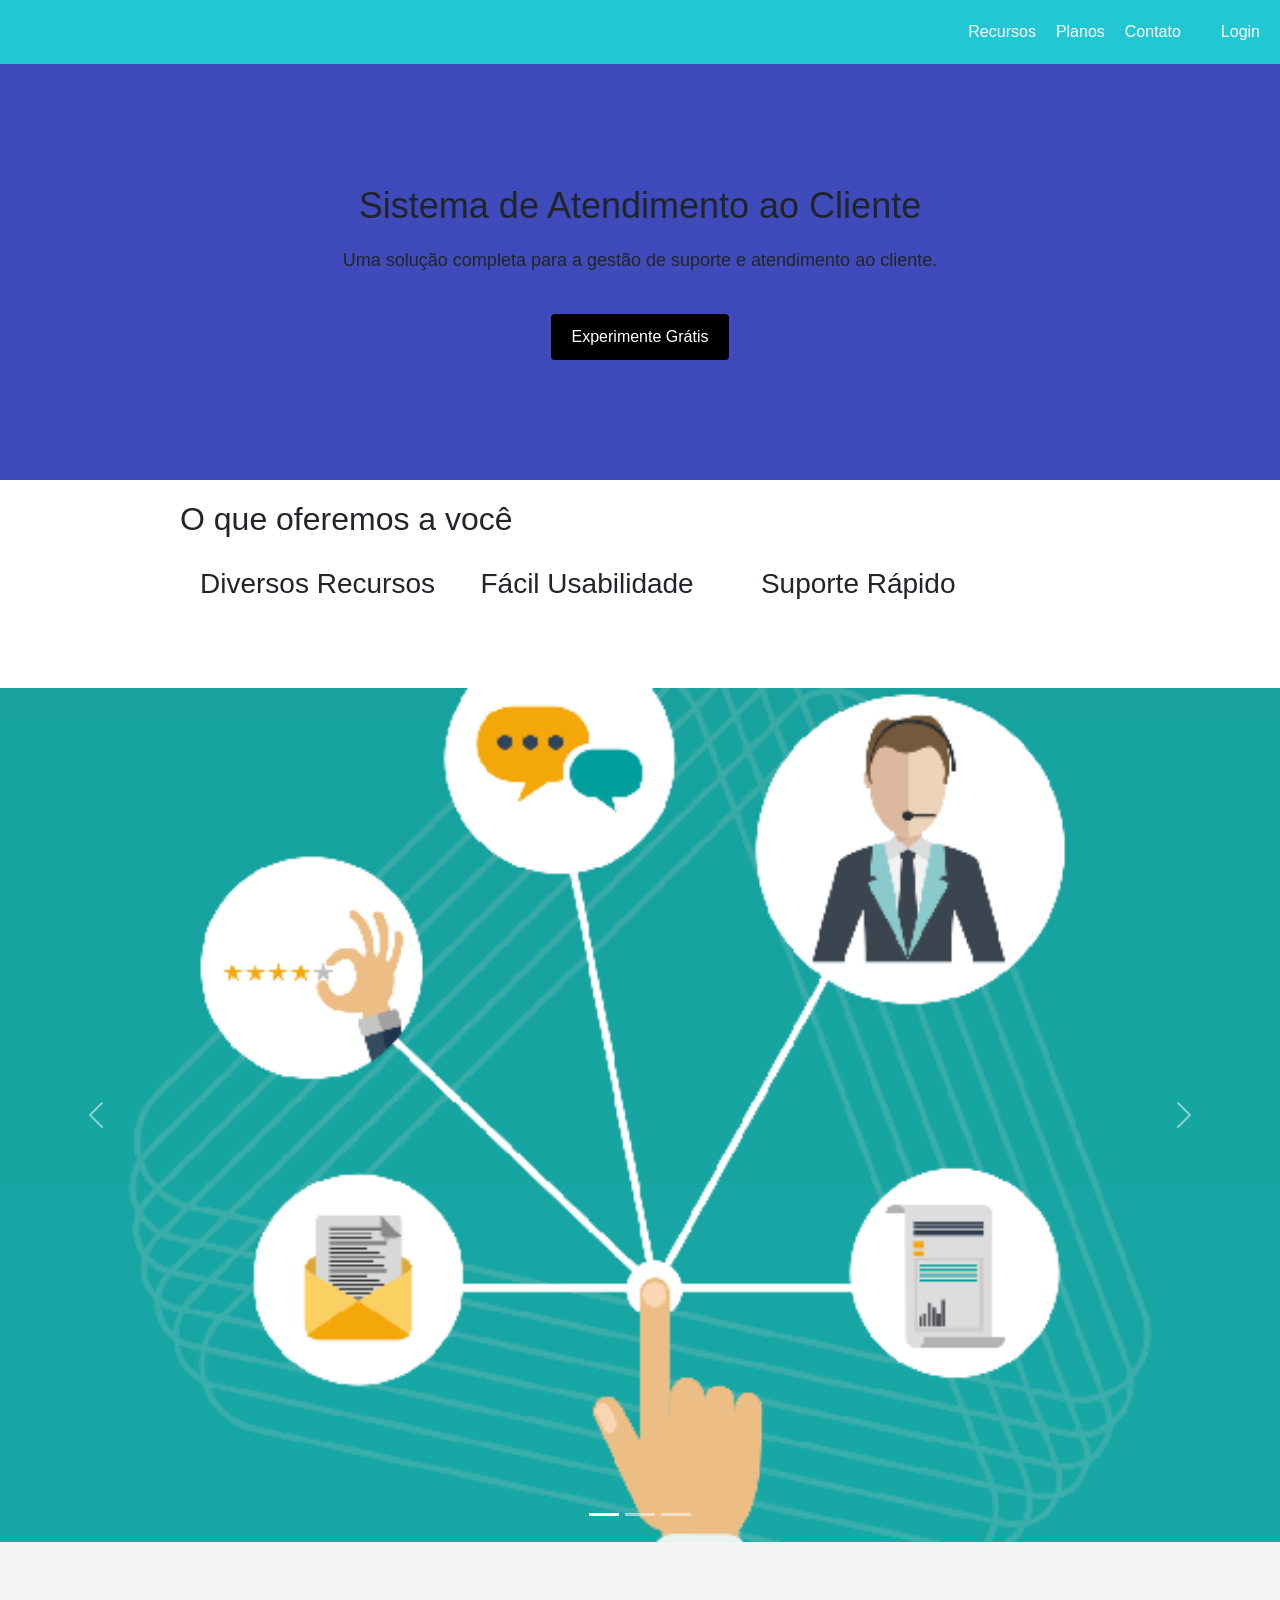
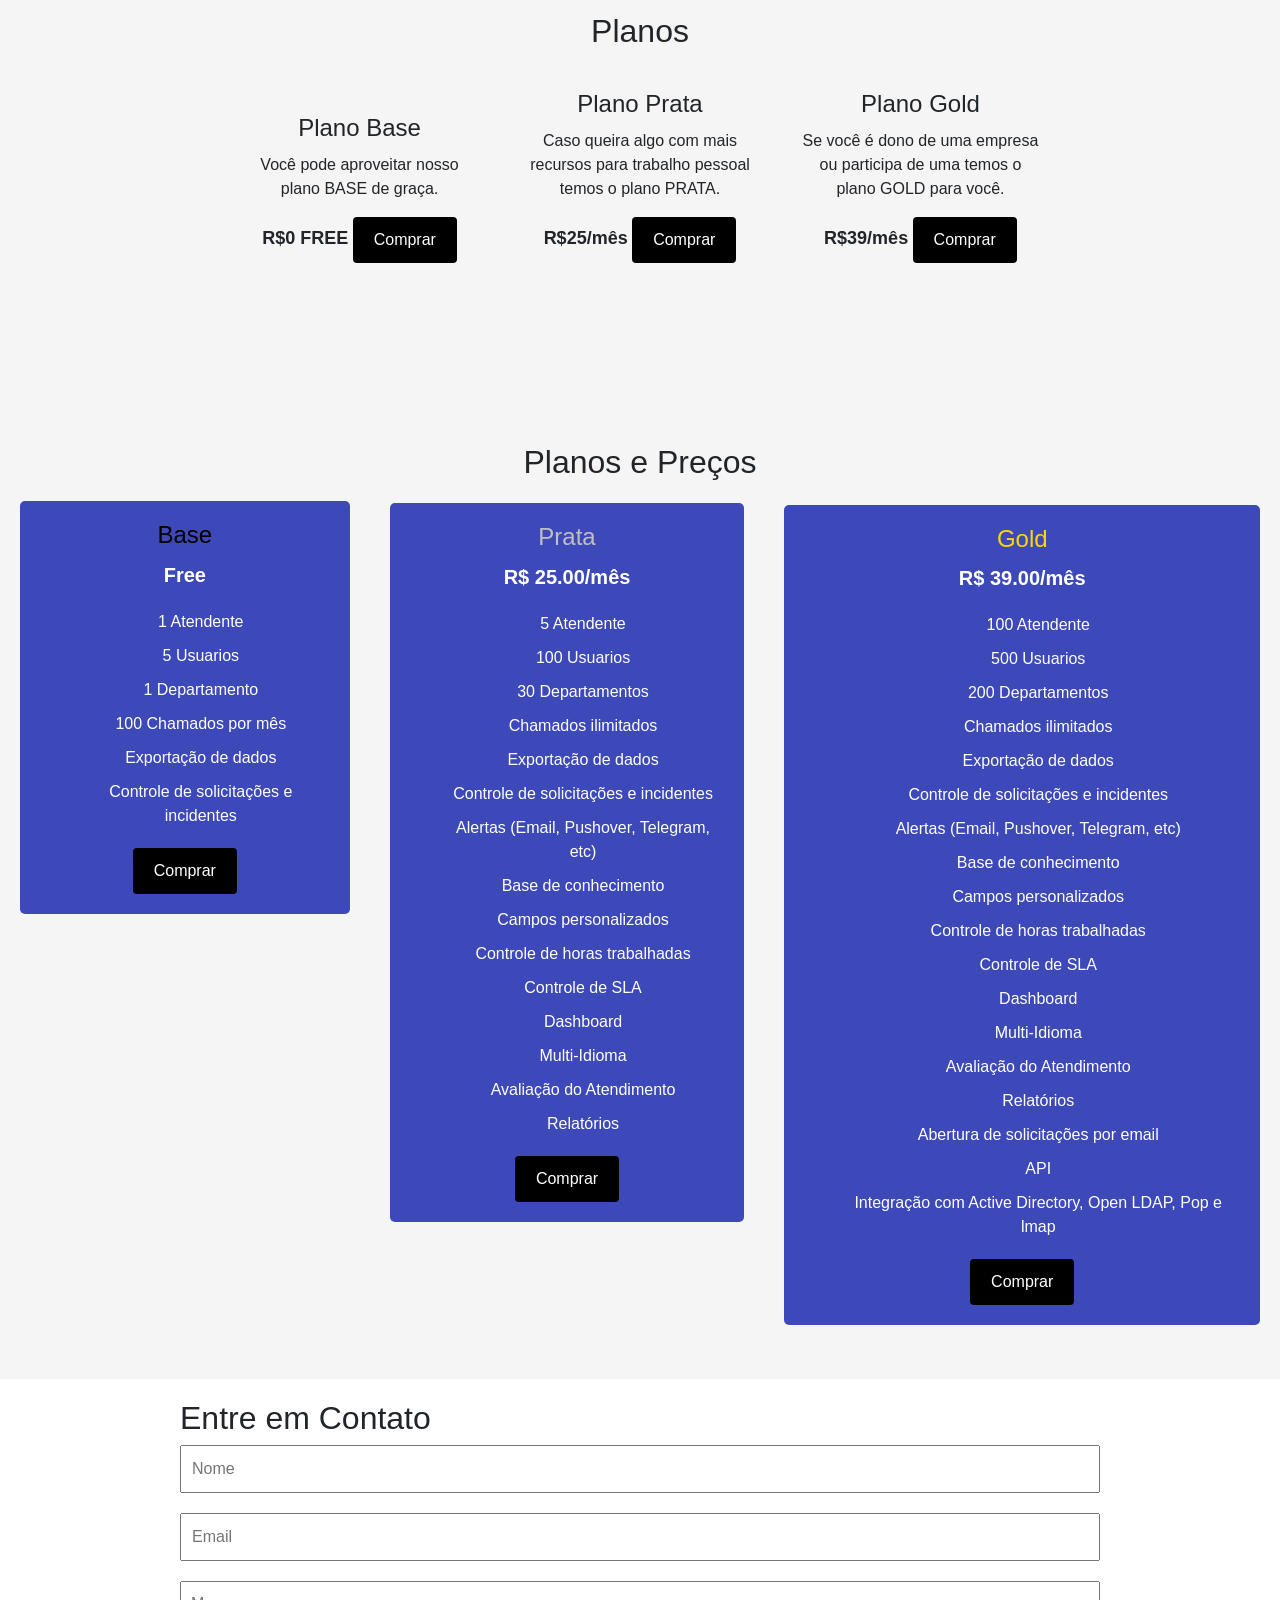
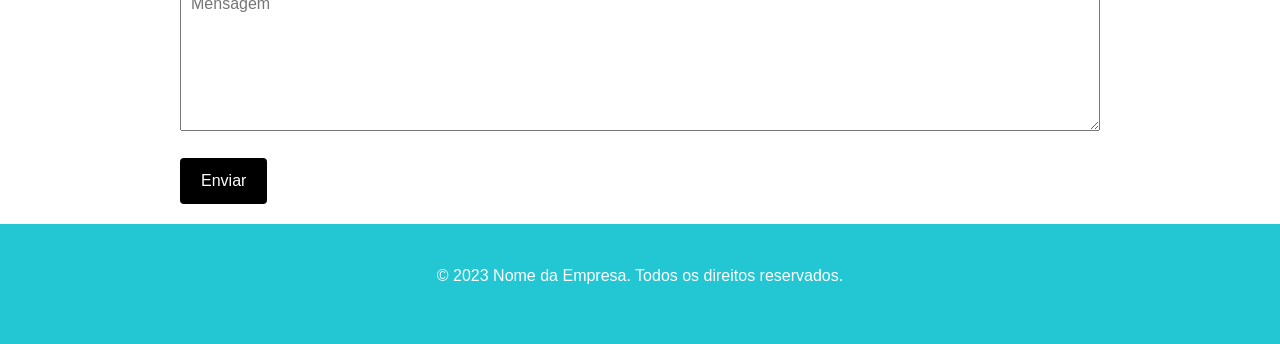
<file: index.html>
<!DOCTYPE html>
<html lang="pt">
<head>
    <meta charset="utf-8">
    <meta name="viewport" content="width=device-width, initial-scale=1">
    <link href="https://cdn.jsdelivr.net/npm/bootstrap@5.3.0/dist/css/bootstrap.min.css" rel="stylesheet" integrity="sha384-9ndCyUaIbzAi2FUVXJi0CjmCapSmO7SnpJef0486qhLnuZ2cdeRhO02iuK6FUUVM" crossorigin="anonymous">
    <title>Nome da Empresa</title>
    <link rel="stylesheet" type="text/css" href="style.css">
</head>
<body>
    <script src="https://cdn.jsdelivr.net/npm/bootstrap@5.3.0/dist/js/bootstrap.bundle.min.js" integrity="sha384-geWF76RCwLtnZ8qwWowPQNguL3RmwHVBC9FhGdlKrxdiJJigb/j/68SIy3Te4Bkz" crossorigin="anonymous"></script>
    <header>
     <nav>
      <a href="#">Recursos</a>
      <a href="#">Planos</a>
      <a href="#">Contato</a>
      <a></a>
      <a href="#">Login</a>
     </nav>
    </header>

    <section class="hero">
        <div class="container">
            <h1>Sistema de Atendimento ao Cliente</h1>
            <p>Uma solução completa para a gestão de suporte e atendimento ao cliente.</p>
            <a href="#" class="btn">Experimente Grátis</a>
        </div>
    </section>

    <section class="features">
        <div class="container">
            <h2>O que oferemos a você</h2>
            <div class="feature">

                <h3>Diversos Recursos</h3>
            </div>
            <div class="feature">

                <h3>Fácil Usabilidade</h3>
            </div>
            <div class="feature">

                <h3>Suporte Rápido</h3>

            </div>
        </div>
    </section>
    <section class= "carousel">
    <div id="carouselExampleIndicators" class="carousel slide">
        <div class="carousel-indicators">
          <button type="button" data-bs-target="#carouselExampleIndicators" data-bs-slide-to="0" class="active" aria-current="true" aria-label="Slide 1"></button>
          <button type="button" data-bs-target="#carouselExampleIndicators" data-bs-slide-to="1" aria-label="Slide 2"></button>
          <button type="button" data-bs-target="#carouselExampleIndicators" data-bs-slide-to="2" aria-label="Slide 3"></button>
        </div>
        <div class="carousel-inner">
          <div class="carousel-item active">
            <img src="img 3.png" class="d-block w-100" alt="...">
          </div>
          <div class="carousel-item">
            <img src="img 2.png" class="d-block w-100" alt="...">
          </div>
          <div class="carousel-item">
            <img src="img 1.jpg" class="d-block w-100" alt="...">
          </div>
        </div>
        <button class="carousel-control-prev" type="button" data-bs-target="#carouselExampleIndicators" data-bs-slide="prev">
          <span class="carousel-control-prev-icon" aria-hidden="true"></span>
          <span class="visually-hidden">Previous</span>
        </button>
        <button class="carousel-control-next" type="button" data-bs-target="#carouselExampleIndicators" data-bs-slide="next">
          <span class="carousel-control-next-icon" aria-hidden="true"></span>
          <span class="visually-hidden">Next</span>
        </button>
      </div>
      </section>
    <section class="pricing">
        <div class="container">
            <h2>Planos</h2>
            <div class="plan">
                <h3>Plano Base</h3>
                <p>Você pode aproveitar nosso plano BASE de graça.</p>
                <span class="price">R$0 FREE</span>
                <a href="#" class="btn">Comprar</a>
        
            </div>
            <div class="plan">
                <h3>Plano Prata</h3>
                <p>Caso queira algo com mais recursos para trabalho pessoal temos o plano PRATA.</p>
                <span class="price">R$25/mês</span>
                <a href="#" class="btn">Comprar</a>
               
            </div>
            <div class="plan">
                <h3>Plano Gold</h3>
                <p>Se você é dono de uma empresa ou participa de uma temos o plano GOLD para você.</p>
                <span class="price">R$39/mês</span>
                <a href="#" class="btn">Comprar</a>
               
                    </div>
            </div>
        </div>
    
    </section>
    <section class="pricing">
        <h2>Planos e Preços</h2>
        <div class="pricing-options">
          <div class="option base">
            <h3>Base</h3>
            <p class="price">Free</p>
            <ul>
              <li>1 Atendente</li>
              <li>5 Usuarios</li>
              <li>1 Departamento</li>
              <li>100 Chamados por mês</li>
              <li>Exportação de dados</li>
              <li>Controle de solicitações e incidentes</li>
            </ul>
            <a href="#" class="btn">Comprar</a>
          </div>
          <div class="option prata">
            <h3>Prata</h3>
            <p class="price">R$ 25.00/mês</p>
            <ul>
              <li>5 Atendente</li>
              <li>100 Usuarios</li>
              <li>30 Departamentos</li>
              <li>Chamados ilimitados</li>
              <li>Exportação de dados</li>
              <li>Controle de solicitações e incidentes</li>
              <li>Alertas (Email, Pushover, Telegram, etc)</li>
              <li>Base de conhecimento</li>
              <li>Campos personalizados</li>
              <li>Controle de horas trabalhadas</li>
              <li>Controle de SLA</li>
              <li>Dashboard</li>
              <li>Multi-Idioma</li>
              <li>Avaliação do Atendimento</li>
              <li>Relatórios</li>
            </ul>
            <a href="#" class="btn">Comprar</a>
          </div>
          <div class="option gold">
            <h3>Gold</h3>
            <p class="price">R$ 39.00/mês</p>
            <ul>
              <li>100 Atendente</li>
              <li>500 Usuarios</li>
              <li>200 Departamentos</li>
              <li>Chamados ilimitados</li>
              <li>Exportação de dados</li>
              <li>Controle de solicitações e incidentes</li>
              <li>Alertas (Email, Pushover, Telegram, etc)</li>
              <li>Base de conhecimento</li>
              <li>Campos personalizados</li>
              <li>Controle de horas trabalhadas</li>
              <li>Controle de SLA</li>
              <li>Dashboard</li>
              <li>Multi-Idioma</li>
              <li>Avaliação do Atendimento</li>
              <li>Relatórios</li>
              <li>Abertura de solicitações por email</li>
              <li>API</li>
              <li>Integração com Active Directory, Open LDAP, Pop e lmap</li>
            </ul>
            <a href="#" class="btn">Comprar</a>
          </div>
        </div>
      </section>

    <section class="contact">
        <div class="container">
            <h2>Entre em Contato</h2>
            <form>
                <input type="text" placeholder="Nome">
                <input type="email" placeholder="Email">
                <textarea placeholder="Mensagem"></textarea>
                <button type="submit" class="btn">Enviar</button>
            </form>
        </div>
    </section>

    <footer>
        <div class="container">
            <p>&copy; 2023 Nome da Empresa. Todos os direitos reservados.</p>
        </div>
    </footer>
</body>
</html>
</file>
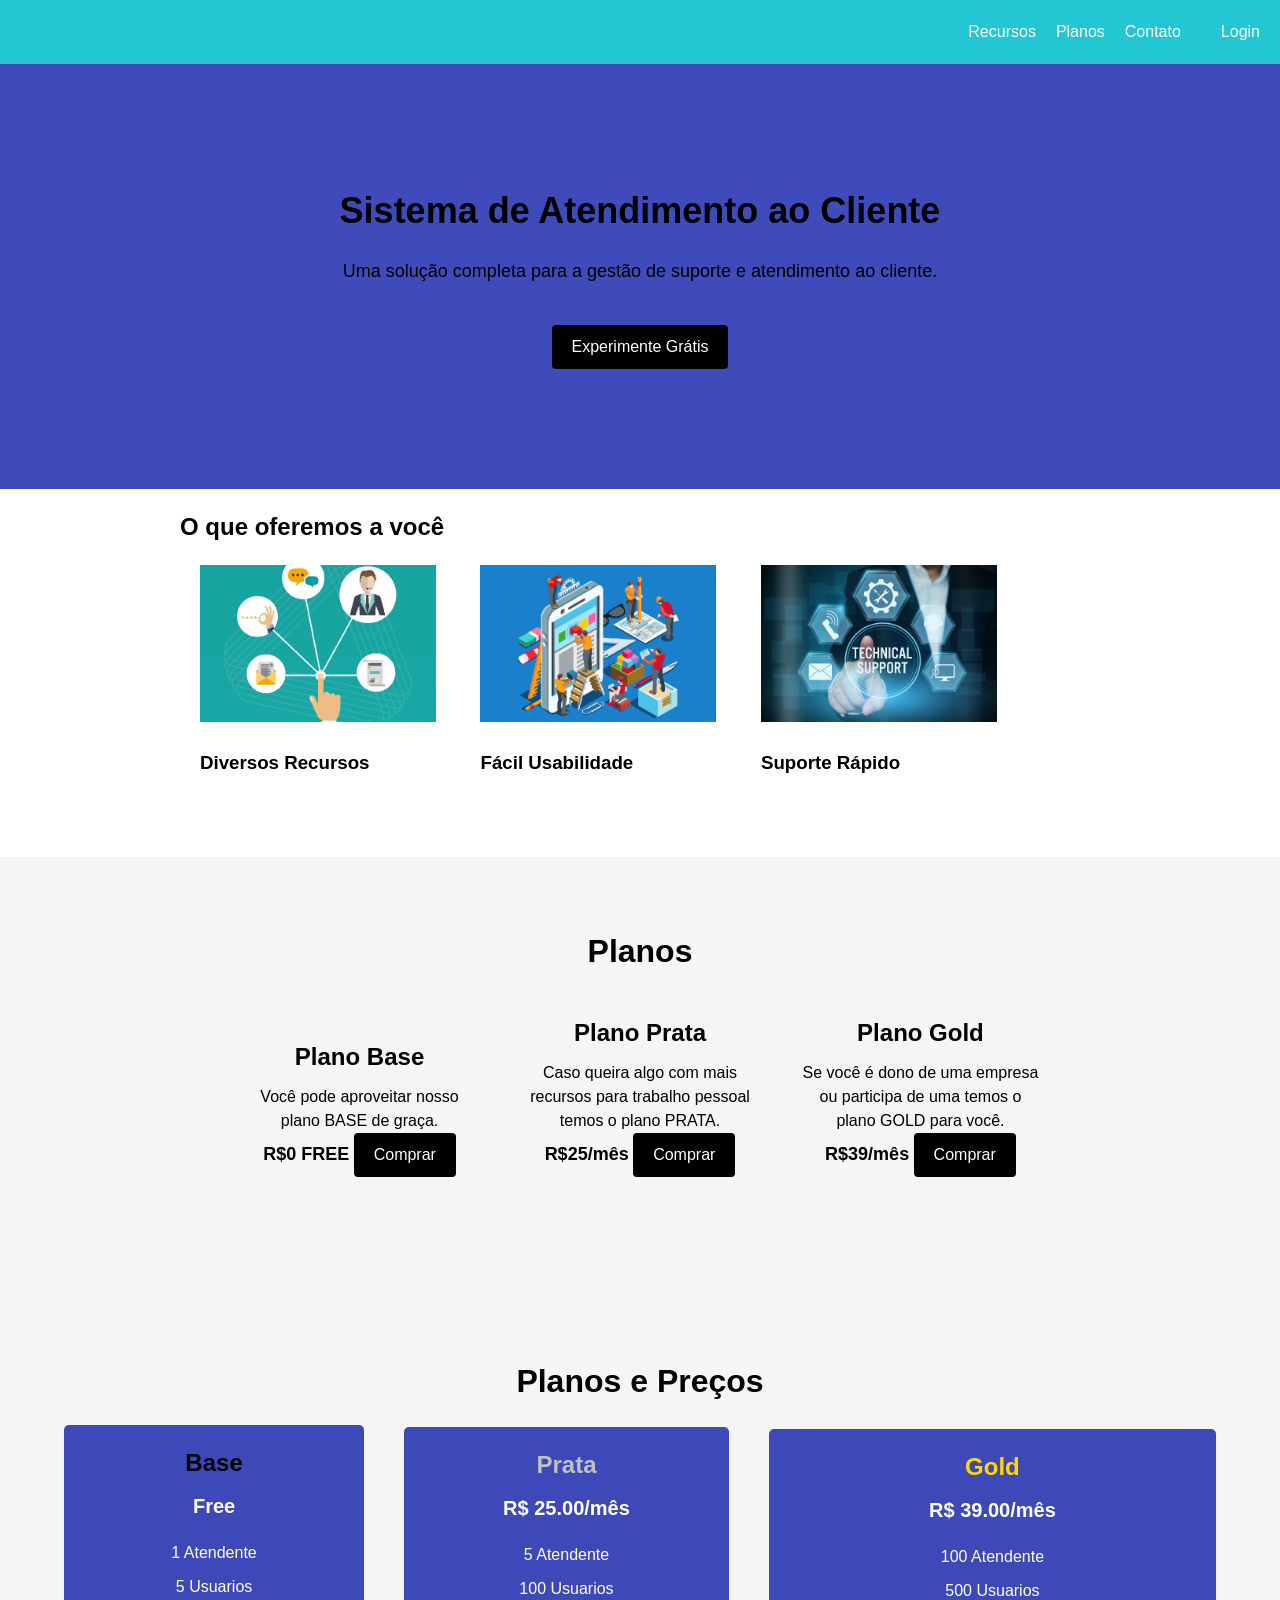
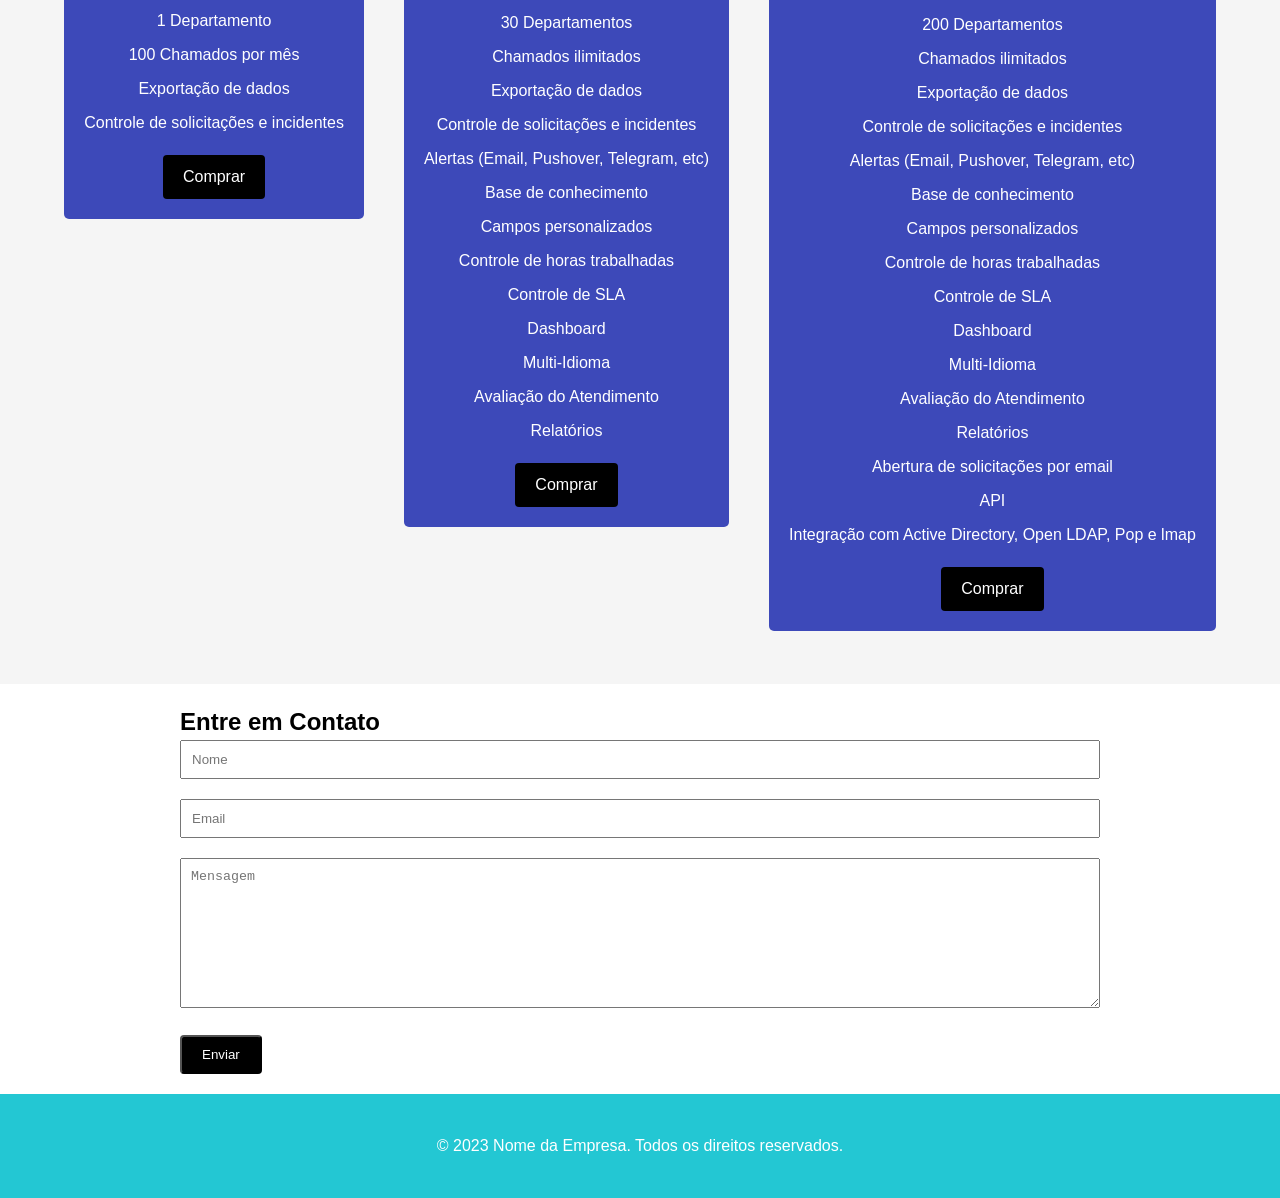
<file: dev web.html>
<!DOCTYPE html>
<html>
<head>
    <title>Título da Página</title>
    <link rel="stylesheet" type="text/css" href="style.css">
</head>
<body>
    <header>
        <nav>
           
            <a href="#">Recursos</a>
            <a href="#">Planos</a>
            <a href="#">Contato</a>
            <a></a>
            <a href="#">Login</a>
        </nav>
    </header>

    <section class="hero">
        <div class="container">
            <h1>Sistema de Atendimento ao Cliente</h1>
            <p>Uma solução completa para a gestão de suporte e atendimento ao cliente.</p>
            <a href="#" class="btn">Experimente Grátis</a>
        </div>
    </section>

    <section class="features">
        <div class="container">
            <h2>O que oferemos a você</h2>
            <div class="feature">
                <img src="img 3.png" alt="Recurso 1">
                <h3>Diversos Recursos</h3>
            </div>
            <div class="feature">
                <img src="img 2.png" alt="Recurso 2">
                <h3>Fácil Usabilidade</h3>
            </div>
            <div class="feature">
                <img src="img 1.jpg" alt="Recurso 3">
                <h3>Suporte Rápido</h3>

            </div>
        </div>
    </section>

    <section class="pricing">
        <div class="container">
            <h2>Planos</h2>
            <div class="plan">
                <h3>Plano Base</h3>
                <p>Você pode aproveitar nosso plano BASE de graça.</p>
                <span class="price">R$0 FREE</span>
                <a href="#" class="btn">Comprar</a>
        
            </div>
            <div class="plan">
                <h3>Plano Prata</h3>
                <p>Caso queira algo com mais recursos para trabalho pessoal temos o plano PRATA.</p>
                <span class="price">R$25/mês</span>
                <a href="#" class="btn">Comprar</a>
               
            </div>
            <div class="plan">
                <h3>Plano Gold</h3>
                <p>Se você é dono de uma empresa ou participa de uma temos o plano GOLD para você.</p>
                <span class="price">R$39/mês</span>
                <a href="#" class="btn">Comprar</a>
               
                    </div>
            </div>
        </div>
    
    </section>
    <section class="pricing">
        <h2>Planos e Preços</h2>
        <div class="pricing-options">
          <div class="option base">
            <h3>Base</h3>
            <p class="price">Free</p>
            <ul>
              <li>1 Atendente</li>
              <li>5 Usuarios</li>
              <li>1 Departamento</li>
              <li>100 Chamados por mês</li>
              <li>Exportação de dados</li>
              <li>Controle de solicitações e incidentes</li>
            </ul>
            <a href="#" class="btn">Comprar</a>
          </div>
          <div class="option prata">
            <h3>Prata</h3>
            <p class="price">R$ 25.00/mês</p>
            <ul>
              <li>5 Atendente</li>
              <li>100 Usuarios</li>
              <li>30 Departamentos</li>
              <li>Chamados ilimitados</li>
              <li>Exportação de dados</li>
              <li>Controle de solicitações e incidentes</li>
              <li>Alertas (Email, Pushover, Telegram, etc)</li>
              <li>Base de conhecimento</li>
              <li>Campos personalizados</li>
              <li>Controle de horas trabalhadas</li>
              <li>Controle de SLA</li>
              <li>Dashboard</li>
              <li>Multi-Idioma</li>
              <li>Avaliação do Atendimento</li>
              <li>Relatórios</li>
            </ul>
            <a href="#" class="btn">Comprar</a>
          </div>
          <div class="option gold">
            <h3>Gold</h3>
            <p class="price">R$ 39.00/mês</p>
            <ul>
              <li>100 Atendente</li>
              <li>500 Usuarios</li>
              <li>200 Departamentos</li>
              <li>Chamados ilimitados</li>
              <li>Exportação de dados</li>
              <li>Controle de solicitações e incidentes</li>
              <li>Alertas (Email, Pushover, Telegram, etc)</li>
              <li>Base de conhecimento</li>
              <li>Campos personalizados</li>
              <li>Controle de horas trabalhadas</li>
              <li>Controle de SLA</li>
              <li>Dashboard</li>
              <li>Multi-Idioma</li>
              <li>Avaliação do Atendimento</li>
              <li>Relatórios</li>
              <li>Abertura de solicitações por email</li>
              <li>API</li>
              <li>Integração com Active Directory, Open LDAP, Pop e lmap</li>
            </ul>
            <a href="#" class="btn">Comprar</a>
          </div>
        </div>
      </section>

    <section class="contact">
        <div class="container">
            <h2>Entre em Contato</h2>
            <form>
                <input type="text" placeholder="Nome">
                <input type="email" placeholder="Email">
                <textarea placeholder="Mensagem"></textarea>
                <button type="submit" class="btn">Enviar</button>
            </form>
        </div>
    </section>

    <footer>
        <div class="container">
            <p>&copy; 2023 Nome da Empresa. Todos os direitos reservados.</p>
        </div>
    </footer>
</body>
</html>
</file>
<file: style.css>
* {
  margin: 0;
  padding: 0;
  box-sizing: border-box;
  
}

body {
  font-family: Arial, sans-serif;
  line-height: 1.5;
  
}

.container {
  max-width: 960px;
  margin: 0 auto;
  padding: 20px;
}

header {
  background-color: #23c7d3;
  color: #fff;
  padding: 20px;
}

nav {
  display: flex;
  justify-content: flex-end;
}

nav a {
  color: #fff;
  text-decoration: none;
  margin-left: 20px;
}

section.hero {
  background-color: rgba(16, 31, 170, 0.801);
  text-align: center;
  padding: 100px 0;
}

section.hero h1 {
  font-size: 36px;
  margin-bottom: 20px;
}

section.hero p {
  font-size: 18px;
  margin-bottom: 40px;
}

.btn {
  display: inline-block;
  background-color: #000000;
  color: #fff;
  text-decoration: none;
  padding: 10px 20px;
  border-radius: 4px;
}

.section.features {
  text-align: center;
  padding: 100px 0;
}

.section.features h2 {
  font-size: 30px;
  margin-bottom: 40px;
}

.feature {
  display: inline-block;
  width: 30%;
  padding: 20px;
  margin-bottom: 40px;
}
.planos{
  text-align: center;
  color: #fff;
  }

.feature img {
  width: 100%;
  margin-bottom: 20px;
}
.pricing {
  text-align: center;
  padding: 50px 0;
  background-color: #f5f5f5;
}

.pricing h2 {
  font-size: 32px;
  margin-bottom: 20px;
}

.pricing-options {
  display: flex;
  justify-content: center;
  align-items: center;
}

.option {
  color: white;
  text-align: center;
  margin: 0 20px;
  padding: 20px;
  background-color: rgba(16, 31, 170, 0.801);
  border-radius: 5px;
}
.base{
  margin-bottom: 415px ;
}
.prata{
  margin-bottom: 105px;
}
.gold{
  margin-bottom: 0px;
}

.option h3 {
  font-size: 24px;
  margin-bottom: 10px;
}

.option p.price {
  font-size: 20px;
  margin-bottom: 20px;
}

.option ul {
  list-style-type: none;
  margin-bottom: 20px;
}

.option ul li {
  margin-bottom: 10px;
}
.option h3 {
  font-size: 24px;
  margin-bottom: 10px;
}


.option h3 {
  font-size: 24px;
  margin-bottom: 10px;
}


.option:nth-of-type(1) h3 {
  color: black;
}

.option:nth-of-type(2) h3 {
  color: silver;
}

.option:nth-of-type(3) h3 {
  color: gold; /
}


.section.pricing {
  background-color: #f5f5f5;
  text-align: center;
  padding: 100px 0;
}

.section.pricing h2 {
  font-size: 30px;
  margin-bottom: 40px;
}

.plan {
  display: inline-block;
  width: 30%;
  padding: 20px;
  margin-bottom: 40px;
}

.plan h3 {
  font-size: 24px;
  margin-bottom: 10px;
}

.price {
  font-size: 18px;
  font-weight: bold;
  margin-bottom: 20px;
}

.section.contact {
  text-align: center;
  padding: 100px 0;
}

.section.contact h2 {
  font-size: 30px;
  margin-bottom: 40px;
}

form input,
form textarea {
  width: 100%;
  padding: 10px;
  margin-bottom: 20px;
}

form textarea {
  height: 150px;
}

footer {
  background-color: #23c7d3;
  color: #fff;
  text-align: center;
  padding: 20px;
}
@media (max-width: 768px) {
  .container {
      padding: 10px;
  }

  header {
      padding: 10px;
  }

  nav {
      justify-content: center;
  }

  .hero {
      padding: 50px 0;
  }

  .hero h1 {
      font-size: 28px;
      margin-bottom: 10px;
  }

  .hero p {
      font-size: 16px;
      margin-bottom: 20px;
  }

  .features {
      padding: 50px 0;
  }

  .features .feature {
      width: 100%;
  }

  .carousel {
      padding: 50px 0;
  }

  .pricing {
      padding: 50px 0;
  }

  .pricing .plan {
      width: 100%;
  }

  .pricing-options {
      flex-direction: column;
  }

  .contact {
      padding: 50px 0;
  }

  .contact input,
  .contact textarea {
      width: 100%;
  }
}
</file>
